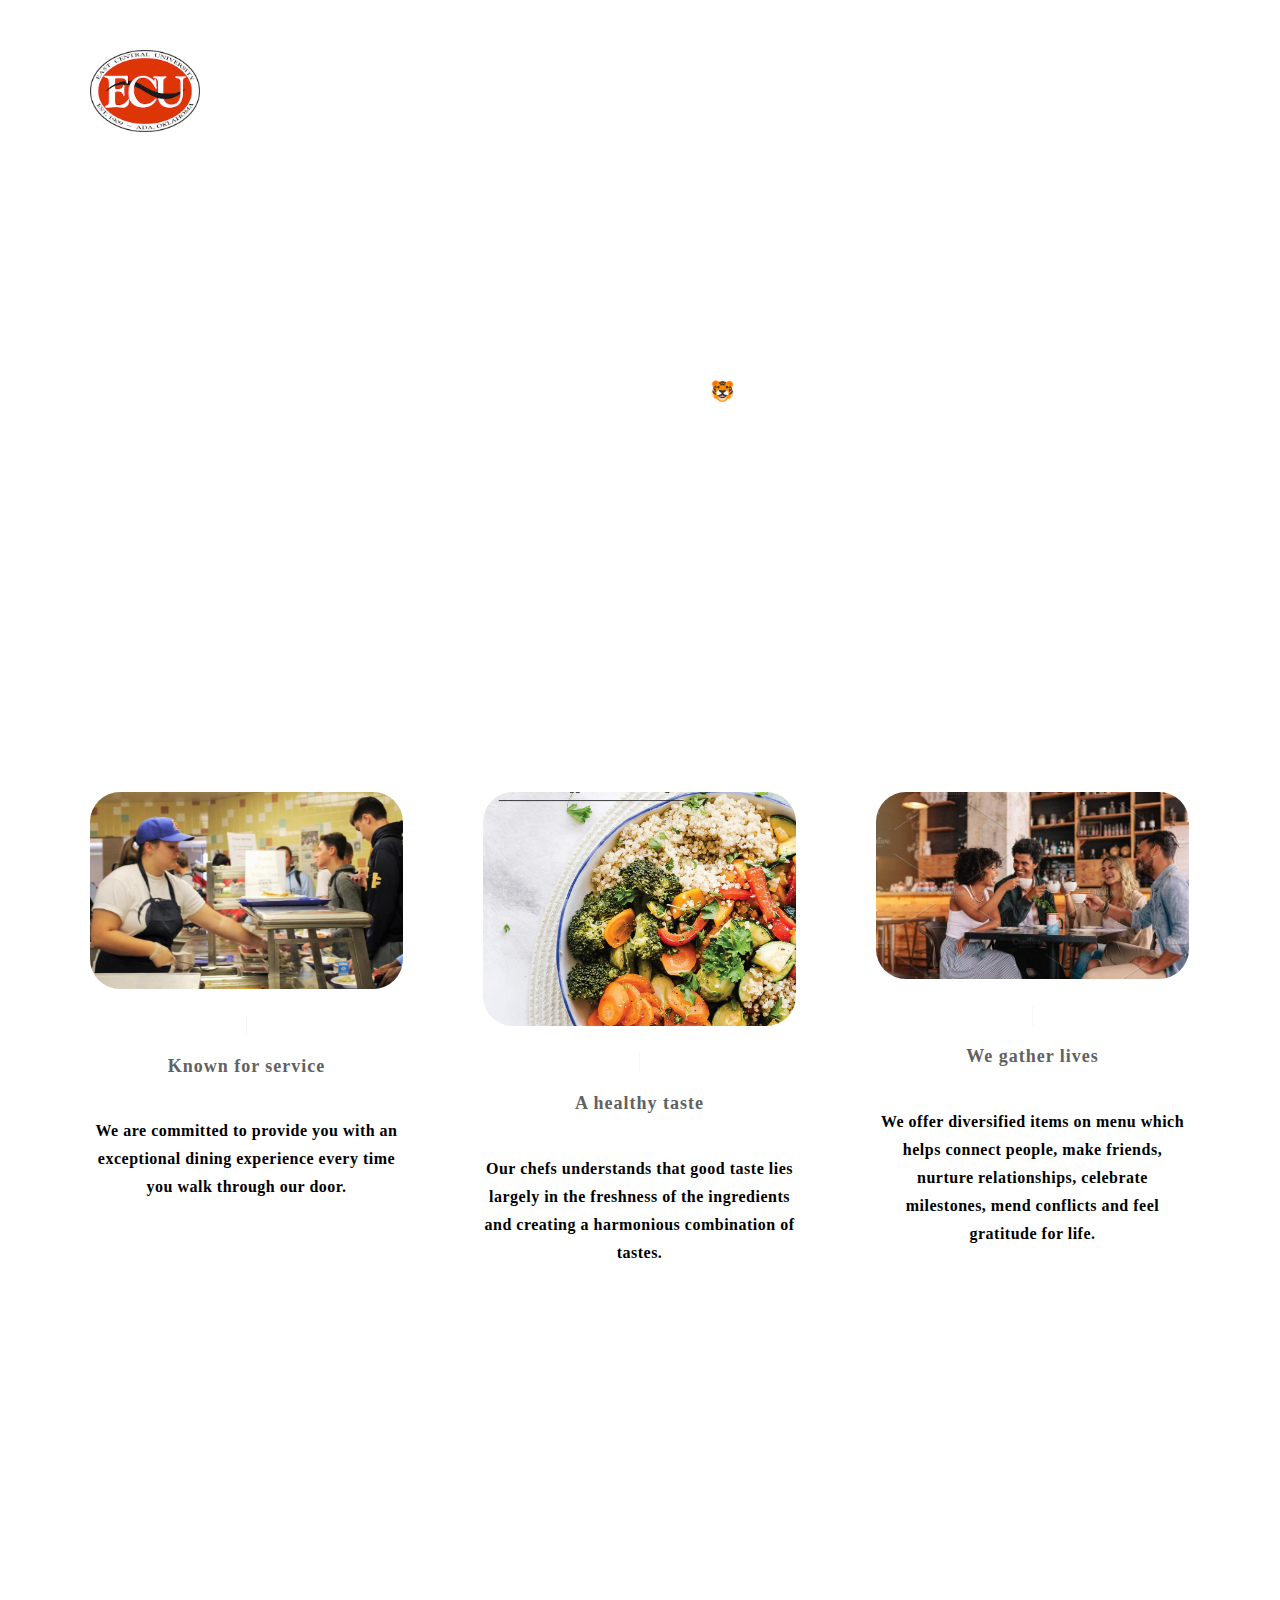
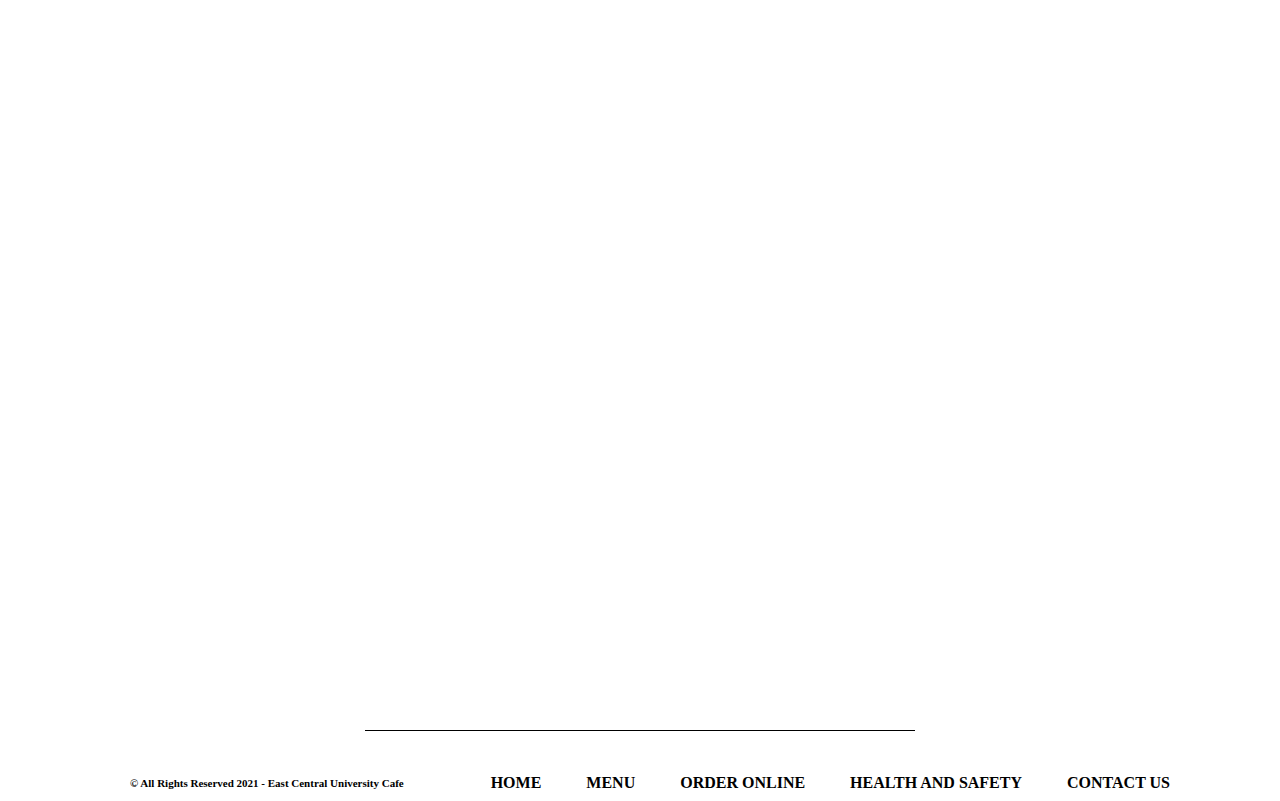
<file: index.html>
<!DOCTYPE html>
<html lang="en">

<head>
	<title>Welcome to East Central University Cafeteria</title>
	<meta charset="utf-8">
	<meta name="description" content="Sublime Stunning free HTML5/CSS3 website template" />
	<link href="http://maxcdn.bootstrapcdn.com/bootstrap/4.1.1/css/bootstrap.min.css" rel="stylesheet">
	<link rel="stylesheet" type="text/css" href="css/reset.css">
	<link rel="stylesheet" type="text/css" href="css/fancybox.css">
	<link rel="stylesheet" type="text/css" href="css/animate.css">
	<link rel="stylesheet" type="text/css" href="css/main.css">
</head>

<body>

	<section class="billboard light">
		<header class="wrapper light">
			<a href="./index.html"><img class="logo" src="./img/logo-big.png" alt="East Cental University Cafe"></a>
			<nav>
				<ul>
					<li><a href="./index.html">HOME</a></li>
					<li><a href="./menu.html">MENU</a></li>
					<li><a href="./online.html">ORDER ONLINE</a></li>
					<li><a href="healthi.html">HEALTH AND SAFETY</a></li>
					<li><a href="./contact.html">CONTACT US</a></li>
				</ul>
			</nav>
		</header>

		<div class="caption light animated wow fadeInDown clearfix">
			<h1>Welcome to East Central University Cafeteria</h1>
			<h3><span id="result" style="font-size: 1.25rem"></span></h3>
			<!-- Soul of the University - Heart of Perfect Food Hangout! -->
		</div>
		<div class="shadow"></div>
	</section><!--  End billboard  -->

	<hr>

	<section class="services wrapper">
		<ul class="clearfix">
			<li class="animated wow fadeInDown">
				<img class="icon" src="img/service.jpg" alt="" />
				<span class="separator"></span>
				<h2>Known for service</h2>
				<p>We are committed to provide you with an exceptional dining experience every time you walk through our door.</p>
			</li>

			<li class="animated wow fadeInDown" data-wow-delay=".4s">
				<img class="icon" src="img/veg.jpg" alt="" />
				<span class="separator"></span>
				<h2>A healthy taste</h2>
				<p>Our chefs understands that good taste lies largely in the freshness of the ingredients and creating a harmonious
					combination of tastes.</p>
			</li>

			<li class="animated wow fadeInDown" data-wow-delay=".2s">
				<img class="icon" src="img/gather.jpg" alt="" />
				<span class="separator"></span>
				<h2>We gather lives</h2>
				<p>We offer diversified items on menu which helps connect people, make friends, nurture relationships, celebrate milestones,
					mend conflicts and feel gratitude for life.
			</li>
		</ul>
	</section><!--  End services  -->

	<section class="testimonials wrapper">
		<div class="title animated wow fadeIn">
			<h2>We offer Catering too!</h2>
			<h3>Apart from the mouth watering food from our menu, we offer catering services with wide verity of food selection.</h3>

			<a href="./menu.html"><button class="btn btn-warning">
					<h2>See our Menu</h2>
				</button></a>
			<hr class="separator" />
		</div>
	</section><!--  End testimonials  -->

	<section class="testimonials wrapper">
		<div class="title animated wow fadeIn">
			<h2>Hours of Operations</h2>
			<br>Mon: 7am - 10pm</br>
			<br>Tue: 7am - 10pm</br>
			<br>Wed: 7am - 10pm</br>
			<br>Thu: 7am - 10pm</br>
			<br>Fri: 7am - 10pm</br>

			<a
				href="https://calendar.google.com/calendar/embed?src=a641h90romn7968iue8hobkq78%40group.calendar.google.com&ctz=America%2FChicago"><button
					class="btn btn-warning">
					<h2>Our Food Calendar 📅</h2>
				</button></a>
			<hr class="separator" />
		</div>


	</section><!--  End testimonials  -->

	<section class="testimonials wrapper">
		<div class="title animated wow fadeIn">
			<h2 align="center">FOLLOW US</h1>
				<h2 align="center">
					<a href="https://www.facebook.com/TaffCafeteria/"> <img src="img/Facebook.png" height="5%" width="5%"></a> &nbsp;
					<a href="https://www.instagram.com/ecutigers/"> <img src="img/Instagram.png" height="6%" width="5%"></a> &nbsp;
					<a href="https://twitter.com/ECUTigerEats/"> <img src="img/twitter.png" height="6%" width="5%"></a> &nbsp;
					<a href="mailto:housingresidencelife@ecok.edu"> <img src="img/gmail.png" height="6%" width="5%"></a> &nbsp;
				</h2>
		</div>

		<hr size=1 color="black">

	</section><!--  End testimonials  -->

	<footer>
		<div class="wrapper">
			<div class="rights">
				<p><b>© All Rights Reserved 2021 - East Central University Cafe</b></p>
			</div>

			<nav>
				<ul>
					<li><a href="./index.html"><b>HOME</b></a></li>
					<li><a href="./menu.html"><b>MENU</b></a></li>
					<li><a href="./online.html"><b>ORDER ONLINE</b></a></li>
					<li><a href="./healthi.html"><b>HEALTH AND SAFETY</b></a></li>
					<li><a href="./contact.html"><b>CONTACT US</b></a></li>
				</ul>
			</nav>
		</div>
	</footer><!--  End footer  -->


	<script src="https://code.jquery.com/jquery-3.3.1.slim.min.js"
		integrity="sha384-q8i/X+965DzO0rT7abK41JStQIAqVgRVzpbzo5smXKp4YfRvH+8abtTE1Pi6jizo" crossorigin="anonymous"></script>
	<script src="https://cdnjs.cloudflare.com/ajax/libs/popper.js/1.14.7/umd/popper.min.js"
		integrity="sha384-UO2eT0CpHqdSJQ6hJty5KVphtPhzWj9WO1clHTMGa3JDZwrnQq4sF86dIHNDz0W1" crossorigin="anonymous"></script>
	<script src="https://stackpath.bootstrapcdn.com/bootstrap/4.3.1/js/bootstrap.min.js"
		integrity="sha384-JjSmVgyd0p3pXB1rRibZUAYoIIy6OrQ6VrjIEaFf/nJGzIxFDsf4x0xIM+B07jRM" crossorigin="anonymous"></script>
	<script type="text/javascript" src="js/jquery.js"></script>
	<script type="text/javascript" src="js/fancybox.js"></script>
	<script type="text/javascript" src="js/wow.js"></script>
	<script type="text/javascript" src="js/main.js"></script>
	<!-- Begin of Chaport Live Chat code -->
	<script type="text/javascript">
		(function (w, d, v3) {
			w.chaportConfig = {
				appId: '6196f3496a9b2d19c8bec888'
			};

			if (w.chaport) return;
			v3 = w.chaport = {};
			v3._q = [];
			v3._l = {};
			v3.q = function () {
				v3._q.push(arguments)
			};
			v3.on = function (e, fn) {
				if (!v3._l[e]) v3._l[e] = [];
				v3._l[e].push(fn)
			};
			var s = d.createElement('script');
			s.type = 'text/javascript';
			s.async = true;
			s.src = 'https://app.chaport.com/javascripts/insert.js';
			var ss = d.getElementsByTagName('script')[0];
			ss.parentNode.insertBefore(s, ss)
		})(window, document);
	</script>
	<!-- End of Chaport Live Chat code -->
	<script src="js/home.js"></script>
</body>

</html>
</file>
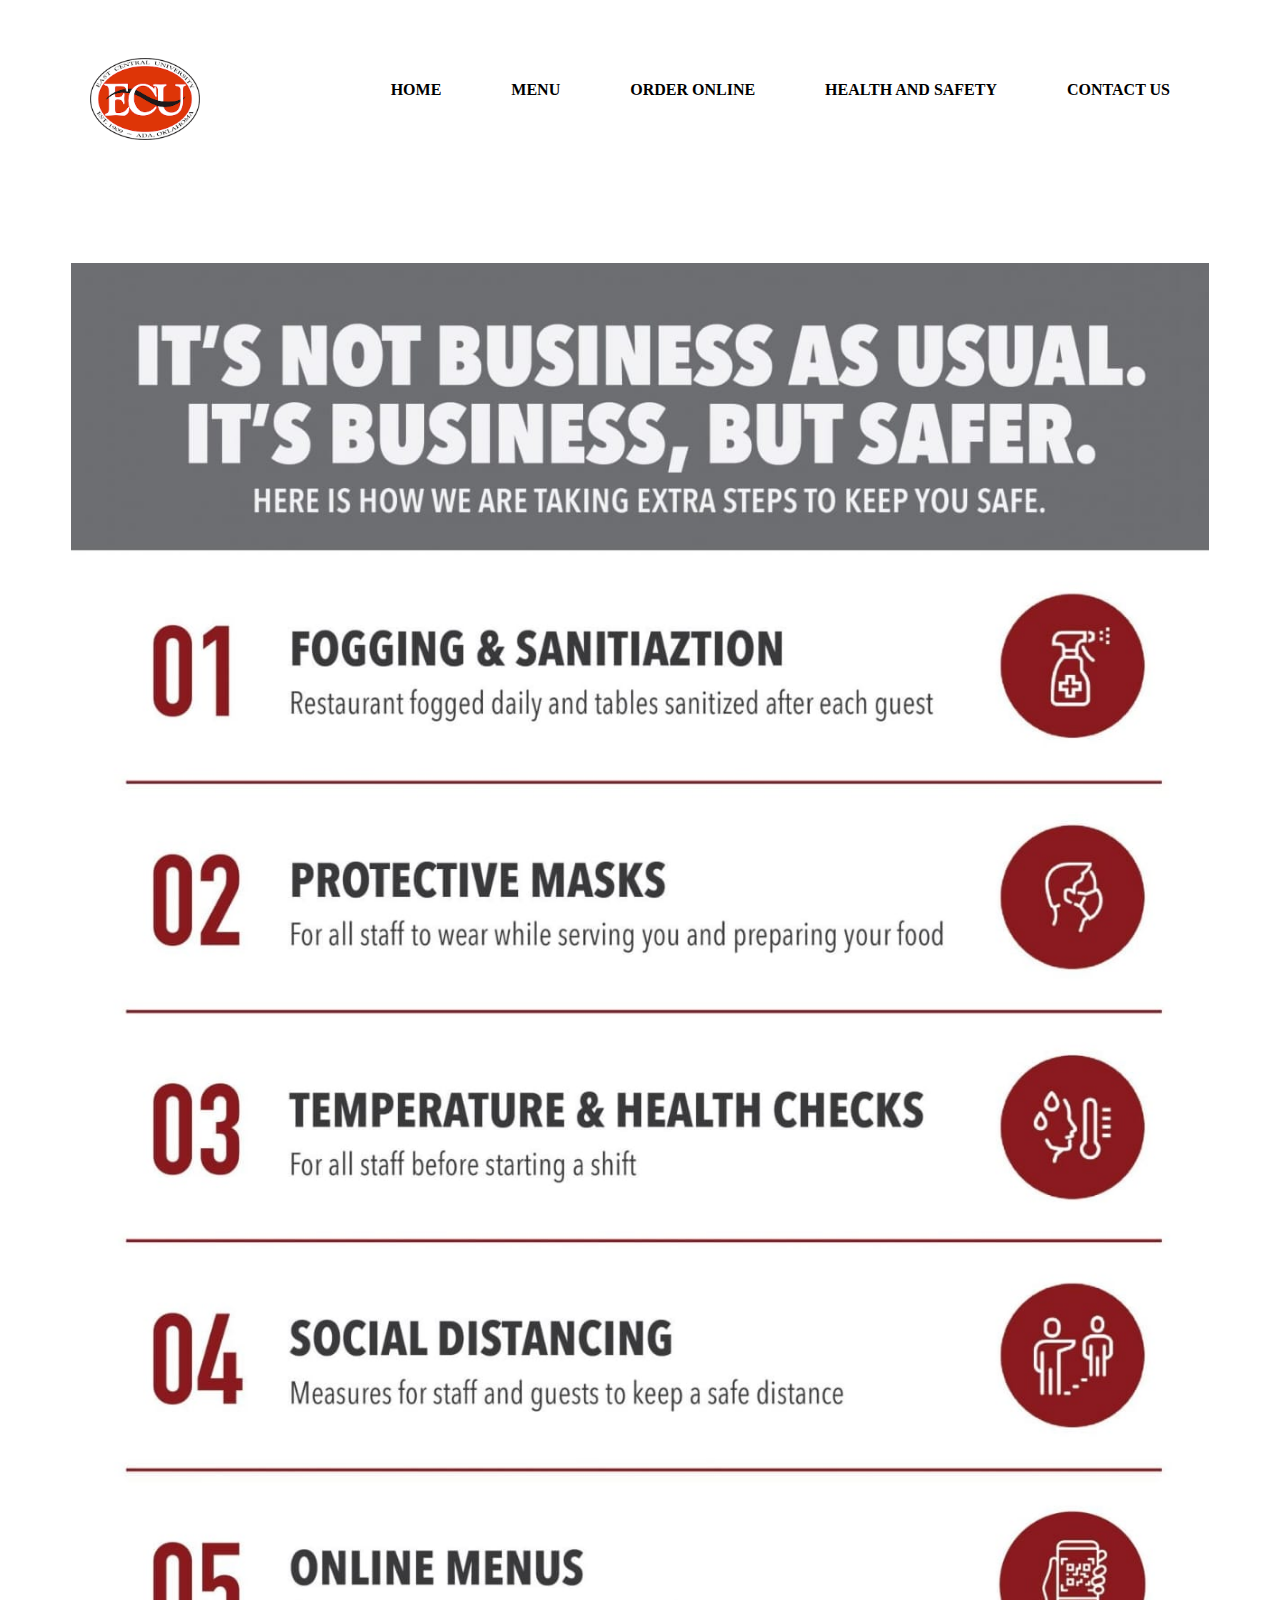
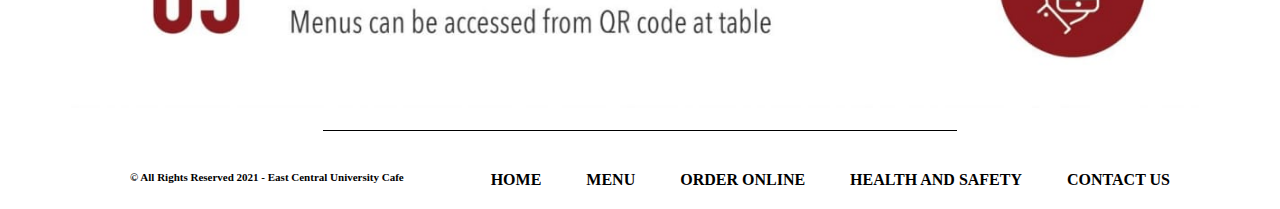
<file: healthi.html>
<!DOCTYPE html>
<html lang="en">

<head>
	<title>Welcome to East Central University Cafeteria</title>
	<meta charset="utf-8">
	<meta name="description" content="Sublime Stunning free HTML5/CSS3 website template" />

	<link rel="stylesheet" href="css/healthi.css">
</head>

<body>

	<section class="billboard light">
		<header class="wrapper light">
			<a href="./index.html"><img class="logo" src="./img/logo-big.png" alt="East Cental University Cafe"></a>
			<nav>
				<ul>
					<li><a href="./index.html"><b>HOME</b></a></li>
					<li><a href="./menu.html"><b>MENU</b></a></li>
					<li><a href="./online.html"><b>ORDER ONLINE</b></a></li>
					<li><a href="./healthi.html"><b>HEALTH AND SAFETY</b></a></li>
					<li><a href="./contact.html"><b>CONTACT US</b></a></li>
				</ul>
			</nav>
		</header>

		<div class="caption light animated wow fadeInDown clearfix">

			<center>
				<image src="img/healthi.jpeg" height="100%" width="90%">
			</center>
			<hr>
		</div>

	</section><!--  End billboard  -->

	<hr size=1 color="black">

	<footer>
		<div class="wrapper">
			<div class="rights">
				<p><b>© All Rights Reserved 2021 - East Central University Cafe</b></p>
			</div>

			<nav>
				<ul>
					<li><a href="./index.html">HOME</a></li>
					<li><a href="./menu.html">MENU</a></li>
					<li><a href="./online.html">ORDER ONLINE</a></li>
					<li><a href="healthi.html">HEALTH AND SAFETY</a></li>
					<li><a href="./contact.html">CONTACT US</a></li>
				</ul>
			</nav>
		</div>
	</footer><!--  End footer  -->

	<script src="https://code.jquery.com/jquery-3.3.1.slim.min.js"
		integrity="sha384-q8i/X+965DzO0rT7abK41JStQIAqVgRVzpbzo5smXKp4YfRvH+8abtTE1Pi6jizo" crossorigin="anonymous"></script>
	<script src="https://cdnjs.cloudflare.com/ajax/libs/popper.js/1.14.7/umd/popper.min.js"
		integrity="sha384-UO2eT0CpHqdSJQ6hJty5KVphtPhzWj9WO1clHTMGa3JDZwrnQq4sF86dIHNDz0W1" crossorigin="anonymous"></script>
	<script src="https://stackpath.bootstrapcdn.com/bootstrap/4.3.1/js/bootstrap.min.js"
		integrity="sha384-JjSmVgyd0p3pXB1rRibZUAYoIIy6OrQ6VrjIEaFf/nJGzIxFDsf4x0xIM+B07jRM" crossorigin="anonymous"></script>
	<script type="text/javascript" src="js/jquery.js"></script>
	<script type="text/javascript" src="js/fancybox.js"></script>
	<script type="text/javascript" src="js/wow.js"></script>
	<script type="text/javascript" src="js/main.js"></script>
	<!-- Begin of Chaport Live Chat code -->
	<script type="text/javascript">
		(function (w, d, v3) {
			w.chaportConfig = {
				appId: '6196f3496a9b2d19c8bec888'
			};

			if (w.chaport) return;
			v3 = w.chaport = {};
			v3._q = [];
			v3._l = {};
			v3.q = function () {
				v3._q.push(arguments)
			};
			v3.on = function (e, fn) {
				if (!v3._l[e]) v3._l[e] = [];
				v3._l[e].push(fn)
			};
			var s = d.createElement('script');
			s.type = 'text/javascript';
			s.async = true;
			s.src = 'https://app.chaport.com/javascripts/insert.js';
			var ss = d.getElementsByTagName('script')[0];
			ss.parentNode.insertBefore(s, ss)
		})(window, document);
	</script>
	<!-- End of Chaport Live Chat code -->


</body>

</html>
</file>
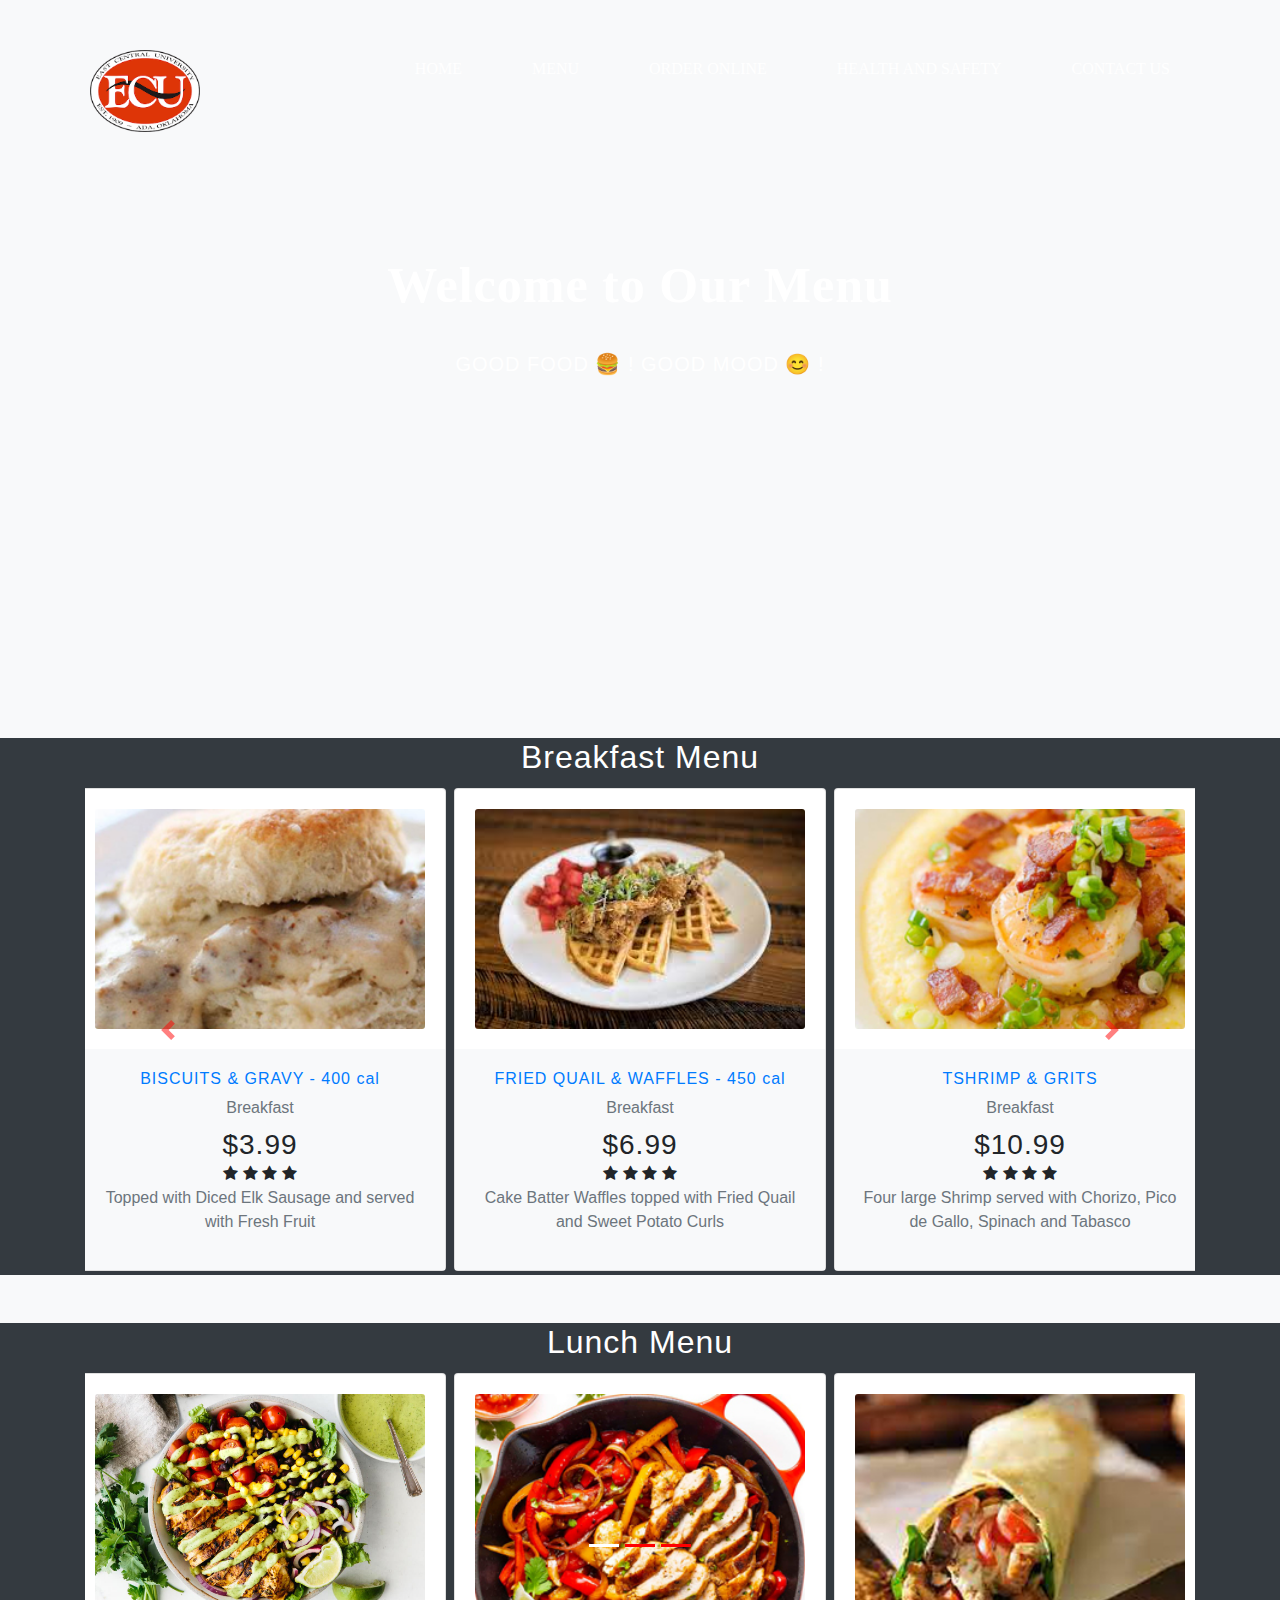
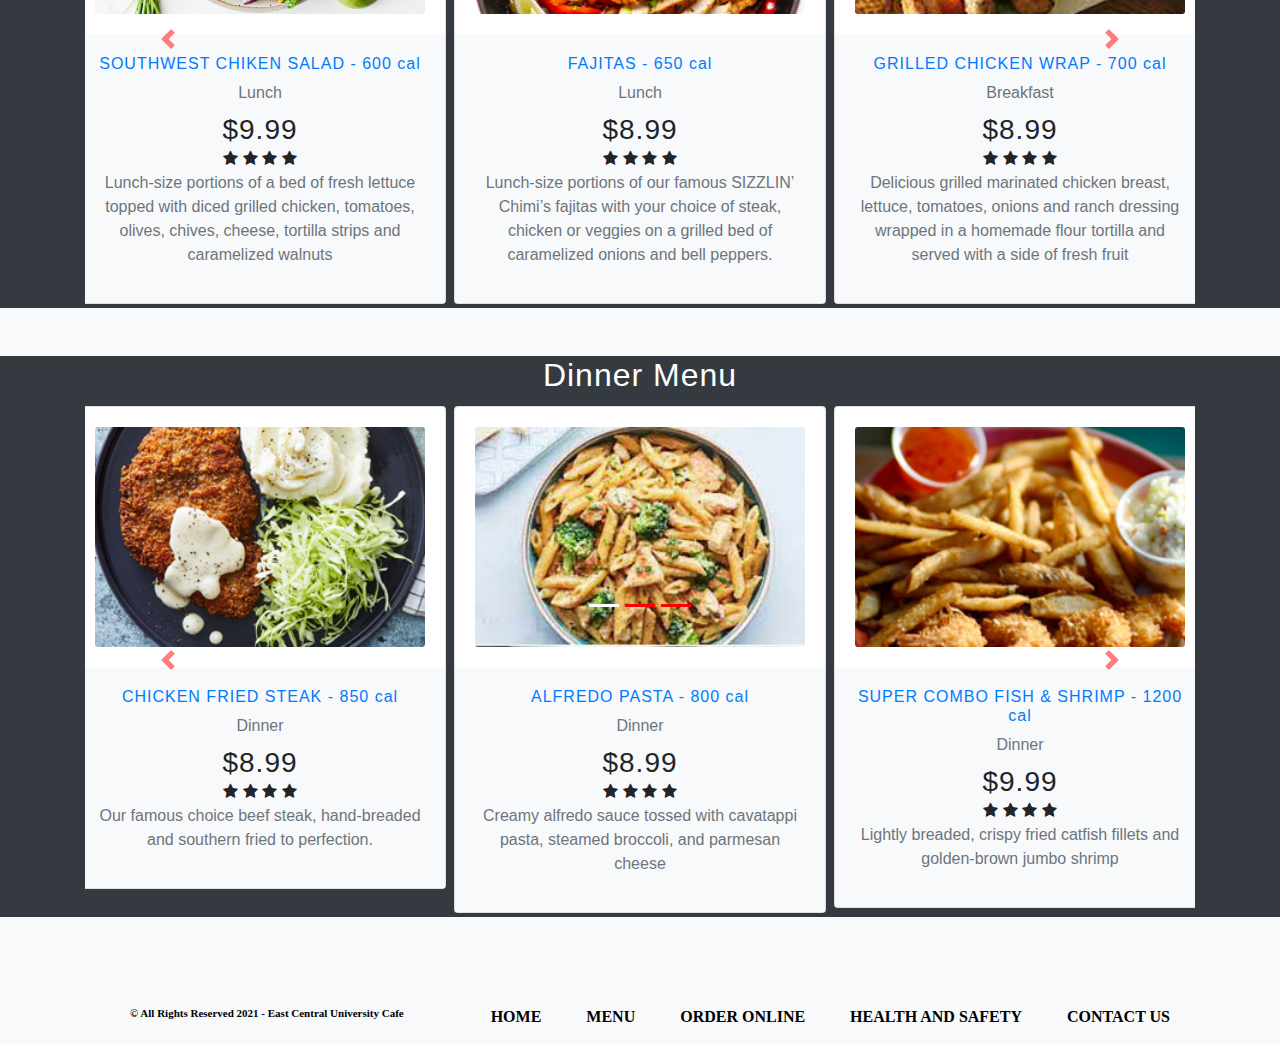
<file: menu.html>
<!DOCTYPE html>
<html lang="en">

<head>
  <title>Welcome to East Central University Cafeteria</title>
  <meta charset="utf-8">
  <meta name="description" content="Sublime Stunning free HTML5/CSS3 website template" />
  <link rel="stylesheet" type="text/css" href="css/reset.css">
  <link rel="stylesheet" type="text/css" href="css/fancybox.css">
  <link rel="stylesheet" type="text/css" href="css/animate.css">
  <link rel="stylesheet" type="text/css" href="css/main.css">
  <meta charset="utf-8">
  <title>Welcome to East Central University Cafeteria Menu</title>
  <meta name="viewport" content="width=device-width, initial-scale=1">
  <link href="http://maxcdn.bootstrapcdn.com/bootstrap/4.1.1/css/bootstrap.min.css" rel="stylesheet">
  <link href='https://cdnjs.cloudflare.com/ajax/libs/font-awesome/4.7.0/css/font-awesome.min.css' rel='stylesheet'>
  <style type="text/css">
    .carousel-indicators {
      top: 155%;
    }

    .carousel-indicators li {
      background-color: red;
    }

    .carousel-control-prev-icon {
      background-image: url("data:image/svg+xml;charset=utf8,%3Csvg xmlns='http://www.w3.org/2000/svg' fill='red' viewBox='0 0 8 8'%3E%3Cpath d='M5.25 0l-4 4 4 4 1.5-1.5-2.5-2.5 2.5-2.5-1.5-1.5z'/%3E%3C/svg%3E") !important;
    }

    .carousel-control-next-icon {
      background-image: url("data:image/svg+xml;charset=utf8,%3Csvg xmlns='http://www.w3.org/2000/svg' fill='red' viewBox='0 0 8 8'%3E%3Cpath d='M2.75 0l-1.5 1.5 2.5 2.5-2.5 2.5 1.5 1.5 4-4-4-4z'/%3E%3C/svg%3E") !important;
    }

    .bg-cart {
      background-color: orange;
      color: #fff
    }
  </style>
  <script src="http://code.jquery.com/jquery-1.11.1.min.js"></script>
  <script src="http://maxcdn.bootstrapcdn.com/bootstrap/4.1.1/js/bootstrap.min.js"></script>
</head>

<body>
  <section class="billboard light">
    <header class="wrapper light">
      <a href="./index.html">
        <image class="logo" src="./image/logo-big.png" alt="East Cental University Cafe">
      </a>
      <nav>
        <ul>
          <li><a href="./index.html">HOME</a></li>
          <li><a href="./menu.html">MENU</a></li>
          <li><a href="./online.html">ORDER ONLINE</a></li>
          <li><a href="healthi.html">HEALTH AND SAFETY</a></li>
          <li><a href="./contact.html">CONTACT US</a></li>
        </ul>
      </nav>
    </header>

    <div class="caption light animated wow fadeInDown clearfix">
      <h1>Welcome to Our Menu</h1>
      <h3><span id="result" style="font-size: 1.25rem"></span></h3>
  </section>
  <!-- <p><b>Perfect Food = Healthy diet + Good Company</b></p> -->

  </div>
  <div class="shadow"></div>

  <!doctype html>
  <html lang="en">

  <head>
    <!-- Required meta tags -->
    <meta charset="utf-8">
    <meta name="viewport" content="width=device-width, initial-scale=1, shrink-to-fit=no">

    <!-- Bootstrap CSS -->
    <link rel="stylesheet" href="https://stackpath.bootstrapcdn.com/bootstrap/4.1.1/css/bootstrap.min.css"
      integrity="sha384-ggOyR0iXCbMQv3Xipma34MD+dH/1fQ784/j6cY/iJTQUOhcWr7x9JvoRxT2MZw1T" crossorigin="anonymous">

    <title>Bootstrap Carousel Product Slider Example</title>

  </head>

  <body class="bg-light">
    <section class="my-5 bg-dark">
      <div class="container">
        <div class="col-xl-12">
          <h2 class="text-center text-white">Breakfast Menu</h2>
        </div>

        <div id="carouselThreeColumn" class="carousel slide" data-ride="carousel">
          <ol class="carousel-indicators">
            <li data-target="#carouselThreeColumn" data-slide-to="0" class="active"></li>
            <li data-target="#carouselThreeColumn" data-slide-to="1"></li>
            <li data-target="#carouselThreeColumn" data-slide-to="2"></li>
          </ol>
          <div class="carousel-inner">
            <div class="carousel-item active">
              <div class="row">
                <div class="col-xl-4 p-1">
                  <div class="card">
                    <div class="card-body">
                      <div class="card-img-actions"> <img src="image/B&G.jpg" class="card-img img-fluid" width="94" height="350" alt="">
                      </div>
                    </div>
                    <div class="card-body bg-light text-center">
                      <div class="mb-2">
                        <h6 class="font-weight-semibold mb-2"> <a href="#" class="text-default mb-2" data-abc="true">BISCUITS & GRAVY -
                            400 cal</a> </h6> <a href="#" class="text-muted" data-abc="true"> Breakfast</a>
                      </div>
                      <h3 class="mb-0 font-weight-semibold"> $3.99 </h3>
                      <div> <i class="fa fa-star star"></i> <i class="fa fa-star star"></i> <i class="fa fa-star star"></i> <i
                          class="fa fa-star star"></i> </div>
                      <div class="text-muted mb-3">Topped with Diced Elk Sausage and served with Fresh Fruit</div>
                    </div>
                  </div>
                </div>
                <div class="col-xl-4 p-1">
                  <div class="card">
                    <div class="card-body">
                      <div class="card-img-actions"> <img src="image/FQ&W.jpeg" class="card-img img-fluid" width="96" height="350" alt="">
                      </div>
                    </div>
                    <div class="card-body bg-light text-center">
                      <div class="mb-2">
                        <h6 class="font-weight-semibold mb-2"> <a href="#" class="text-default mb-2" data-abc="true">FRIED QUAIL & WAFFLES
                            - 450 cal </a> </h6> <a href="#" class="text-muted" data-abc="true">Breakfast</a>
                      </div>
                      <h3 class="mb-0 font-weight-semibold">$6.99</h3>
                      <div> <i class="fa fa-star star"></i> <i class="fa fa-star star"></i> <i class="fa fa-star star"></i> <i
                          class="fa fa-star star"></i> </div>
                      <div class="text-muted mb-3">Cake Batter Waffles topped with Fried Quail and Sweet Potato Curls</div>
                    </div>
                  </div>
                </div>
                <div class="col-xl-4 p-1">
                  <div class="card">
                    <div class="card-body">
                      <div class="card-img-actions"> <img src="image/S&G.jpeg" class="card-img img-fluid" width="96" height="350" alt="">
                      </div>
                    </div>
                    <div class="card-body bg-light text-center">
                      <div class="mb-2">
                        <h6 class="font-weight-semibold mb-2"> <a href="#" class="text-default mb-2" data-abc="true">TSHRIMP & GRITS </a>
                        </h6>
                        <a href="#" class="text-muted" data-abc="true">Breakfast</a>
                      </div>
                      <h3 class="mb-0 font-weight-semibold">$10.99</h3>
                      <div> <i class="fa fa-star star"></i> <i class="fa fa-star star"></i> <i class="fa fa-star star"></i> <i
                          class="fa fa-star star"></i> </div>
                      <div class="text-muted mb-3">Four large Shrimp served with Chorizo, Pico de Gallo, Spinach and Tabasco</div>
                    </div>
                  </div>
                </div>
              </div>
            </div>
            <div class="carousel-item">
              <div class="row">
                <div class="col-xl-4 p-1">
                  <div class="card">
                    <div class="card-body">
                      <div class="card-img-actions"> <img src="image/SFT.jpeg" class="card-img img-fluid" width="96" height="300" alt="">
                      </div>
                    </div>
                    <div class="card-body bg-light text-center">
                      <div class="mb-2">
                        <h6 class="font-weight-semibold mb-2"> <a href="#" class="text-default mb-2" data-abc="true">STUFFED FRENCH TOAST
                            - 600 cal </a> </h6> <a href="#" class="text-muted" data-abc="true">Breakfast</a>
                      </div>
                      <h3 class="mb-0 font-weight-semibold"> $7.99 </h3>
                      <div> <i class="fa fa-star star"></i> <i class="fa fa-star star"></i> <i class="fa fa-star star"></i> <i
                          class="fa fa-star star"></i> </div>
                      <div class="text-muted mb-3">Toasted bread with eggs and Finished with Banana Pecan Glaze.</div> 
                    </div>
                  </div>
                </div>
                <div class="col-xl-4 p-1">
                  <div class="card">
                    <div class="card-body">
                      <div class="card-img-actions"> <img src="image/CC.png" class="card-img img-fluid" width="96" height="350" alt="">
                      </div>
                    </div>
                    <div class="card-body bg-light text-center">
                      <div class="mb-2">
                        <h6 class="font-weight-semibold mb-2"> <a href="#" class="text-default mb-2" data-abc="true">CHIKEN CHILAQUILES-
                            600 cal</a> </h6> <a href="#" class="text-muted" data-abc="true">Breakfast</a>
                      </div>
                      <h3 class="mb-0 font-weight-semibold"> $9.99 </h3>
                      <div> <i class="fa fa-star star"></i> <i class="fa fa-star star"></i> <i class="fa fa-star star"></i> <i
                          class="fa fa-star star"></i> </div>
                      <div class="text-muted mb-3">Tortilla chips simmered in sauce and Topped with a Fried Egg and Hot Sauce.</div>
                    </div>
                  </div>
                </div>
                <div class="col-xl-4 p-1">
                  <div class="card">
                    <div class="card-body">
                      <div class="card-img-actions"> <img src="image/CEB.jpeg" class="card-img img-fluid" width="96" height="350" alt="">
                      </div>
                    </div>
                    <div class="card-body bg-light text-center">
                      <div class="mb-2">
                        <h6 class="font-weight-semibold mb-2"> <a href="#" class="text-default mb-2" data-abc="true">CRAB EGGS BENEDICT -
                            500 cal </a> </h6> <a href="#" class="text-muted" data-abc="true">Breakfast</a>
                      </div>
                      <h3 class="mb-0 font-weight-semibold">$10.99</h3>
                      <div> <i class="fa fa-star star"></i> <i class="fa fa-star star"></i> <i class="fa fa-star star"></i> <i
                          class="fa fa-star star"></i> </div>
                      <div class="text-muted mb-3">Poblano Hollandaise served with Fresh Fruit and Asparagus</div>
                    </div>
                  </div>
                </div>
              </div>
            </div>
            <a class="carousel-control-prev" href="#carouselThreeColumn" role="button" data-slide="prev">
              <span class="carousel-control-prev-icon" aria-hidden="true"></span>
              <span class="sr-only">Previous</span>
            </a>
            <a class="carousel-control-next" href="#carouselThreeColumn" role="button" data-slide="next">
              <span class="carousel-control-next-icon" aria-hidden="true"></span>
              <span class="sr-only">Next</span>
            </a>
          </div>
        </div>
    </section>
    <section class="my-5 bg-dark">
      <div class="container">
        <div class="col-xl-12">
          <h2 class="text-center text-white">Lunch Menu</h2>
        </div>

        <div id="carouselsecondThreeColumn" class="carousel slide" data-ride="carousel">
          <ol class="carousel-indicators">
            <li data-target="#carouselThreeColumn" data-slide-to="0" class="active"></li>
            <li data-target="#carouselThreeColumn" data-slide-to="1"></li>
            <li data-target="#carouselThreeColumn" data-slide-to="2"></li>
          </ol>
          <div class="carousel-inner">
            <div class="carousel-item active">
              <div class="row">
                <div class="col-xl-4 p-1">
                  <div class="card">
                    <div class="card-body">
                      <div class="card-img-actions"> <img src="image/SCS.jpeg" class="card-img img-fluid" width="96" height="350" alt="">
                      </div>
                    </div>
                    <div class="card-body bg-light text-center">
                      <div class="mb-2">
                        <h6 class="font-weight-semibold mb-2"> <a href="#" class="text-default mb-2" data-abc="true"> SOUTHWEST CHIKEN
                            SALAD - 600 cal
                          </a> </h6> <a href="#" class="text-muted" data-abc="true">Lunch</a>
                      </div>
                      <h3 class="mb-0 font-weight-semibold">$9.99</h3>
                      <div> <i class="fa fa-star star"></i> <i class="fa fa-star star"></i> <i class="fa fa-star star"></i> <i
                          class="fa fa-star star"></i> </div>
                      <div class="text-muted mb-3">Lunch-size portions of a bed of fresh lettuce topped with diced grilled chicken,
                        tomatoes, olives, chives, cheese, tortilla strips and caramelized walnuts</div> 
                    </div>
                  </div>
                </div>
                <div class="col-xl-4 p-1">
                  <div class="card">
                    <div class="card-body">
                      <div class="card-img-actions"> <img src="image/Fajitas.jpeg" class="card-img img-fluid" width="96" height="350"
                          alt=""> </div>
                    </div>
                    <div class="card-body bg-light text-center">
                      <div class="mb-2">
                        <h6 class="font-weight-semibold mb-2"> <a href="#" class="text-default mb-2" data-abc="true">FAJITAS - 650 cal
                          </a> </h6> <a href="#" class="text-muted" data-abc="true">Lunch</a>
                      </div>
                      <h3 class="mb-0 font-weight-semibold">$8.99</h3>
                      <div> <i class="fa fa-star star"></i> <i class="fa fa-star star"></i> <i class="fa fa-star star"></i> <i
                          class="fa fa-star star"></i> </div>
                      <div class="text-muted mb-3">Lunch-size portions of our famous SIZZLIN’ Chimi’s fajitas with your choice of steak,
                        chicken or veggies on a grilled bed of caramelized onions and bell peppers. </div>
                    </div>
                  </div>
                </div>
                <div class="col-xl-4 p-1">
                  <div class="card">
                    <div class="card-body">
                      <div class="card-img-actions"> <img src="image/GCW.jpeg" class="card-img img-fluid" width="96" height="350" alt="">
                      </div>
                    </div>
                    <div class="card-body bg-light text-center">
                      <div class="mb-2">
                        <h6 class="font-weight-semibold mb-2"> <a href="#" class="text-default mb-2" data-abc="true">GRILLED CHICKEN WRAP
                            - 700 cal </a> </h6> <a href="#" class="text-muted" data-abc="true">Breakfast</a>
                      </div>
                      <h3 class="mb-0 font-weight-semibold">$8.99</h3>
                      <div> <i class="fa fa-star star"></i> <i class="fa fa-star star"></i> <i class="fa fa-star star"></i> <i
                          class="fa fa-star star"></i> </div>
                      <div class="text-muted mb-3">Delicious grilled marinated chicken breast, lettuce, tomatoes, onions and ranch
                        dressing wrapped in a homemade flour tortilla and served with a side of fresh fruit</div>
                    </div>
                  </div>
                </div>
              </div>
            </div>
            <div class="carousel-item">
              <div class="row">
                <div class="col-xl-4 p-1">
                  <div class="card">
                    <div class="card-body">
                      <div class="card-img-actions"> <img src="image/CS&F.jpeg" class="card-img img-fluid" width="96" height="300" alt="">
                      </div>
                    </div>
                    <div class="card-body bg-light text-center">
                      <div class="mb-2">
                        <h6 class="font-weight-semibold mb-2"> <a href="#" class="text-default mb-2" data-abc="true">COCONUT SHRIMP &
                            FRIES - 600 cal </a> </h6> <a href="#" class="text-muted" data-abc="true">Lunch</a>
                      </div>
                      <h3 class="mb-0 font-weight-semibold"> $8.99 </h3>
                      <div> <i class="fa fa-star star"></i> <i class="fa fa-star star"></i> <i class="fa fa-star star"></i> <i
                          class="fa fa-star star"></i> </div>
                      <div class="text-muted mb-3">four lightly battered shrimp and fries served with out hot and sour sauce.</div>
                    </div>
                  </div>
                </div>
                <div class="col-xl-4 p-1">
                  <div class="card">
                    <div class="card-body">
                      <div class="card-img-actions"> <img src="image/enchiladas.jpeg" class="card-img img-fluid" width="96" height="350"
                          alt=""> </div>
                    </div>
                    <div class="card-body bg-light text-center">
                      <div class="mb-2">
                        <h6 class="font-weight-semibold mb-2"> <a href="#" class="text-default mb-2" data-abc="true">ENCHILADAS - 700 cal
                          </a> </h6> <a href="#" class="text-muted" data-abc="true">Lunch</a>
                      </div>
                      <h3 class="mb-0 font-weight-semibold">$8.99</h3>
                      <div> <i class="fa fa-star star"></i> <i class="fa fa-star star"></i> <i class="fa fa-star star"></i> <i
                          class="fa fa-star star"></i> </div>
                      <div class="text-muted mb-3">Your choice of shredded beef, shredded chicken, ground beef or cheese enchilada</div>
                    </div>
                  </div>
                </div>
                <div class="col-xl-4 p-1">
                  <div class="card">
                    <div class="card-body">
                      <div class="card-img-actions"> <img src="image/CEB.jpeg" class="card-img img-fluid" width="96" height="350" alt="">
                      </div>
                    </div>
                    <div class="card-body bg-light text-center">
                      <div class="mb-2">
                        <h6 class="font-weight-semibold mb-2"> <a href="#" class="text-default mb-2" data-abc="true">CRAB EGGS BENEDICT -
                            500 cal </a> </h6> <a href="#" class="text-muted" data-abc="true">Breakfast</a>
                      </div>
                      <h3 class="mb-0 font-weight-semibold">$10.99</h3>
                      <div> <i class="fa fa-star star"></i> <i class="fa fa-star star"></i> <i class="fa fa-star star"></i> <i
                          class="fa fa-star star"></i> </div>
                      <div class="text-muted mb-3">Poblano Hollandaise served with Fresh Fruit and Asparagus</div> 
                    </div>
                  </div>
                </div>
              </div>
            </div>

            <a class="carousel-control-prev" href="#carouselsecondThreeColumn" role="button" data-slide="prev">
              <span class="carousel-control-prev-icon" aria-hidden="true"></span>
              <span class="sr-only">Previous</span>
            </a>
            <a class="carousel-control-next" href="#carouselsecondThreeColumn" role="button" data-slide="next">
              <span class="carousel-control-next-icon" aria-hidden="true"></span>
              <span class="sr-only">Next</span>
            </a>
          </div>
        </div>
    </section>

    <section class="my-5 bg-dark">
      <div class="container">
        <div class="col-xl-12">
          <h2 class="text-center text-white">Dinner Menu</h2>
        </div>

        <div id="carouselthirdThreeColumn" class="carousel slide" data-ride="carousel">
          <div class="carousel-inner">
            <div class="carousel-item active">
              <div class="row">
                <div class="col-xl-4 p-1">
                  <div class="card">
                    <div class="card-body">
                      <div class="card-img-actions"> <img src="image/CFS.jpeg" class="card-img img-fluid" width="96" height="350" alt="">
                      </div>
                    </div>
                    <div class="card-body bg-light text-center">
                      <div class="mb-2">
                        <h6 class="font-weight-semibold mb-2"> <a href="#" class="text-default mb-2" data-abc="true">CHICKEN FRIED STEAK -
                            850 cal </a> </h6> <a href="#" class="text-muted" data-abc="true">Dinner</a>
                      </div>
                      <h3 class="mb-0 font-weight-semibold">$8.99</h3>
                      <div> <i class="fa fa-star star"></i> <i class="fa fa-star star"></i> <i class="fa fa-star star"></i> <i
                          class="fa fa-star star"></i> </div>
                      <div class="text-muted mb-3">Our famous choice beef steak, hand-breaded and southern fried to perfection.</div>
                    </div>
                  </div>
                </div>
                <div class="col-xl-4 p-1">
                  <div class="card">
                    <div class="card-body">
                      <div class="card-img-actions"> <img src="image/AF.jpeg" class="card-img img-fluid" width="96" height="350" alt="">
                      </div>
                    </div>
                    <div class="card-body bg-light text-center">
                      <div class="mb-2">
                        <h6 class="font-weight-semibold mb-2"> <a href="#" class="text-default mb-2" data-abc="true">ALFREDO PASTA - 800
                            cal </a> </h6> <a href="#" class="text-muted" data-abc="true">Dinner</a>
                      </div>
                      <h3 class="mb-0 font-weight-semibold">$8.99</h3>
                      <div> <i class="fa fa-star star"></i> <i class="fa fa-star star"></i> <i class="fa fa-star star"></i> <i
                          class="fa fa-star star"></i> </div>
                      <div class="text-muted mb-3">Creamy alfredo sauce tossed with cavatappi pasta, steamed broccoli, and parmesan cheese
                      </div> 
                    </div>
                  </div>
                </div>
                <div class="col-xl-4 p-1">
                  <div class="card">
                    <div class="card-body">
                      <div class="card-img-actions"> <img src="image/CS&F.jpeg" class="card-img img-fluid" width="96" height="350" alt="">
                      </div>
                    </div>
                    <div class="card-body bg-light text-center">
                      <div class="mb-2">
                        <h6 class="font-weight-semibold mb-2"> <a href="#" class="text-default mb-2" data-abc="true">SUPER COMBO FISH &
                            SHRIMP - 1200 cal </a> </h6> <a href="#" class="text-muted" data-abc="true">Dinner</a>
                      </div>
                      <h3 class="mb-0 font-weight-semibold">$9.99</h3>
                      <div> <i class="fa fa-star star"></i> <i class="fa fa-star star"></i> <i class="fa fa-star star"></i> <i
                          class="fa fa-star star"></i> </div>
                      <div class="text-muted mb-3">Lightly breaded, crispy fried catfish fillets and golden-brown jumbo shrimp</div>
                    </div>
                  </div>
                </div>
              </div>
            </div>
            <div class="carousel-item">
              <div class="row">
                <div class="col-xl-4 p-1">
                  <div class="card">
                    <div class="card-body">
                      <div class="card-img-actions"> <img src="image/FC.jpeg" class="card-img img-fluid" width="96" height="350" alt="">
                      </div>
                    </div>
                    <div class="card-body bg-light text-center">
                      <div class="mb-2">
                        <h6 class="font-weight-semibold mb-2"> <a href="#" class="text-default mb-2" data-abc="true">FRIED CATFISH - 1050
                            cal </a> </h6> <a href="#" class="text-muted" data-abc="true">Dinner</a>
                      </div>
                      <h3 class="mb-0 font-weight-semibold">$10.99</h3>
                      <div> <i class="fa fa-star star"></i> <i class="fa fa-star star"></i> <i class="fa fa-star star"></i> <i
                          class="fa fa-star star"></i> </div>
                      <div class="text-muted mb-3">Lightly breaded, crispy fried catfish fillets, served over french fries and jalapeño
                        hushpuppies.</div>
                    </div>
                  </div>
                </div>
                <div class="col-xl-4 p-1">
                  <div class="card">
                    <div class="card-body">
                      <div class="card-img-actions"> <img src="image/SF.jpeg" class="card-img img-fluid" width="96" height="350" alt="">
                      </div>
                    </div>
                    <div class="card-body bg-light text-center">
                      <div class="mb-2">
                        <h6 class="font-weight-semibold mb-2"> <a href="#" class="text-default mb-2" data-abc="true">STICK FINGER - 850
                            cal </a> </h6> <a href="#" class="text-muted" data-abc="true">Dinner</a>
                      </div>
                      <h3 class="mb-0 font-weight-semibold">$8.99</h3>
                      <div> <i class="fa fa-star star"></i> <i class="fa fa-star star"></i> <i class="fa fa-star star"></i> <i
                          class="fa fa-star star"></i> </div>
                      <div class="text-muted mb-3">Hand-breaded and southern fried strips of our famous choice beef steak, served with our
                        scratch-made cream gravy</div>
                    </div>
                  </div>
                </div>
                <div class="col-xl-4 p-1">
                  <div class="card">
                    <div class="card-body">
                      <div class="card-img-actions"> <img src="image/CFB.jpeg" class="card-img img-fluid" width="96" height="350" alt="">
                      </div>
                    </div>
                    <div class="card-body bg-light text-center">
                      <div class="mb-2">
                        <h6 class="font-weight-semibold mb-2"> <a href="#" class="text-default mb-2" data-abc="true">CHICKEN FRIED BRISKET
                            - 1650 cal </a> </h6> <a href="#" class="text-muted" data-abc="true">Dinner</a>
                      </div>
                      <h3 class="mb-0 font-weight-semibold">$9.99</h3>
                      <div> <i class="fa fa-star star"></i> <i class="fa fa-star star"></i> <i class="fa fa-star star"></i> <i
                          class="fa fa-star star"></i> </div>
                      <div class="text-muted mb-3">Smoked brisket, hand-breaded and southern fried to perfection, topped with our
                        scratch-made cream gravy </div> 
                    </div>
                  </div>
                </div>
              </div>
            </div>
            <a class="carousel-control-prev" href="#carouselthirdThreeColumn" role="button" data-slide="prev">
              <span class="carousel-control-prev-icon" aria-hidden="true"></span>
              <span class="sr-only">Previous</span>
            </a>
            <a class="carousel-control-next" href="#carouselthirdThreeColumn" role="button" data-slide="next">
              <span class="carousel-control-next-icon" aria-hidden="true"></span>
              <span class="sr-only">Next</span>
            </a>
          </div>
        </div>
    </section>

    <!-- Optional JavaScript -->
    <!-- jQuery first, then Popper.js, then Bootstrap JS -->
    <script src="https://code.jquery.com/jquery-3.3.1.slim.min.js"
      integrity="sha384-q8i/X+965DzO0rT7abK41JStQIAqVgRVzpbzo5smXKp4YfRvH+8abtTE1Pi6jizo" crossorigin="anonymous"></script>
    <script src="https://cdnjs.cloudflare.com/ajax/libs/popper.js/1.14.7/umd/popper.min.js"
      integrity="sha384-UO2eT0CpHqdSJQ6hJty5KVphtPhzWj9WO1clHTMGa3JDZwrnQq4sF86dIHNDz0W1" crossorigin="anonymous"></script>
    <script src="https://stackpath.bootstrapcdn.com/bootstrap/4.3.1/js/bootstrap.min.js"
      integrity="sha384-JjSmVgyd0p3pXB1rRibZUAYoIIy6OrQ6VrjIEaFf/nJGzIxFDsf4x0xIM+B07jRM" crossorigin="anonymous"></script>
    <!-- Begin of Chaport Live Chat code -->
    <script type="text/javascript">
      (function (w, d, v3) {
        w.chaportConfig = {
          appId: '6196f3496a9b2d19c8bec888'
        };

        if (w.chaport) return;
        v3 = w.chaport = {};
        v3._q = [];
        v3._l = {};
        v3.q = function () {
          v3._q.push(arguments)
        };
        v3.on = function (e, fn) {
          if (!v3._l[e]) v3._l[e] = [];
          v3._l[e].push(fn)
        };
        var s = d.createElement('script');
        s.type = 'text/javascript';
        s.async = true;
        s.src = 'https://app.chaport.com/javascripts/insert.js';
        var ss = d.getElementsByTagName('script')[0];
        ss.parentNode.insertBefore(s, ss)
      })(window, document);
    </script>
    <!-- End of Chaport Live Chat code -->
  </body>

  </html>
  <script type="text/javascript">

  </script>
  <footer>
    <div class="wrapper">
      <div class="rights">
        <p><b>© All Rights Reserved 2021 - East Central University Cafe</b></p>
      </div>

      <nav>
        <ul>
          <li><a href="#"><b>HOME</b></a></li>
          <li><a href="./menu.html"><b>MENU</b></a></li>
          <li><a href="./online.html"><b>ORDER ONLINE</b></a></li>
          <li><a href="./healthi.html"><b>HEALTH AND SAFETY</b></a></li>
          <li><a href="./contact.html"><b>CONTACT US</b></a></li>
        </ul>
      </nav>
    </div>
  </footer><!--  End footer  -->

  <script src="js/menu1.js"></script>
</body>
</html>
</file>
<file: css/main.css>
/*  Fonts  */

html {
  font-family: Georgia, sans-serif, "Times New Roman";
}

/*  General CSS*/

body {
  background: url(https://visitnepal2020.com/wp-content/themes/visitnepaltwenty/assets/images/bg-3-food.png)
    no-repeat center center fixed;
  -webkit-background-size: cover;
  -moz-background-size: cover;
  -o-background-size: cover;
}

.wrapper {
  width: 1100px;
  margin: 0 auto;
}

h1,
h2,
h3,
h4,
h5,
h6 {
  color: #626262;
  font-family: "raleway-regular", arial;
  letter-spacing: 1px;
  font-size: 2rem;
  text-shadow: 5px black;
}

h1 {
  font-size: 2em;
  margin: 0.67em 0;
}
h2 {
  font-size: 1.5em;
  margin: 0.75em 0;
}
h3 {
  font-size: 1.17em;
  margin: 0.83em 0;
}
h5 {
  font-size: 0.83em;
  margin: 1.5em 0;
}
h6 {
  font-size: 0.75em;
  margin: 1.67em 0;
}
h1,
h2,
h3,
h4,
h5,
h6 {
  font-weight: bolder;
}

.clearfix:before,
.clearfix:after {
  content: " ";
  display: table;
}
.clearfix:after {
  clear: both;
}

.clearfix {
  *zoom: 1;
}

.logo {
  width: 15%;
}

.icon {
  border-radius: 30px;
}

/*    Billboard    */
.billboard {
  width: 1100px;
  min-width: 100%;
  height: 690px;
  position: relative;
}

.billboard.light {
  background: url("https://github.com/Sacsam005/SoftwareDesign-ECU-cafe/blob/main/img/cafe.jpg?raw=true")
    no-repeat;
  background-size: cover;
  -webkit-background-size: cover;
  -moz-background-size: cover;
  -o-background-size: cover;
}

.billboard.dark {
  background: url("../img/billboard2.jpg") no-repeat;
  background-size: cover;
  -webkit-background-size: cover;
  -moz-background-size: cover;
  -o-background-size: cover;
}

.billboard .shadow {
  position: absolute;
  width: 100%;
  height: 142px;
  bottom: 0;
  left: 0;
  margin-bottom: -1px;
  background: url("../img/shadow.png") repeat-x;
}

.billboard .caption {
  margin-top: 130px;
  text-align: center;
}

.billboard .caption.light {
  color: #fff;
}

.billboard .caption.dark {
  color: #5d5d5d;
}

.billboard .caption h1 {
  font-family: "raleway-bold";
  font-size: 50px;
  font-weight: bold;
  margin-bottom: 30px;
}

.billboard .caption.light h1 {
  color: #fff;
}

.billboard .caption.dark h1 {
  color: #5d5d5d;
}

.billboard .caption p {
  font-family: "raleway-regular";
  font-size: 18px;
  margin-bottom: 30px;
}

.billboard .caption.light p {
  color: #fff;
}

.billboard .caption.dark p {
  color: #5d5d5d;
}

.billboard .caption hr {
  display: inline-block;
  height: 1px;
  width: 30px;
  border: 0 !important;
  margin: 0;
  padding: 0;
}

.billboard .caption.light hr {
  background: #fff;
}

.billboard .caption.dark hr {
  background: #5d5d5d;
}

/*    header    */
header {
  width: 100%;
  height: 125px;
}

header .logo {
  float: left;
  margin-top: 50px;
  width: 10%;
}

header nav {
  float: right;
  margin-top: 57px;
}

header nav ul li {
  list-style: none;
  display: block;
  float: left;
  margin-left: 50px;
}

header nav ul li a {
  text-decoration: none;
  font-family: "raleway-regular";
  font-size: 1rem;
  margin-right: 20px;
  transition: all 0.2s linear;
  -webkit-transition: all 0.2s linear;
  -moz-transition: all 0.2s linear;
  -o-transition: all 0.2s linear;
}

header.light nav ul li a {
  color: #fff;
  text-decoration: none;
  list-style-type: none;
  transition-property: all;
  transition-timing-function: ease-in-out;
  transition: 0.5s ease-in-out;
}

header.light nav ul li a:hover {
  font-size: 1.3rem;
  color: lightcoral;
}

header.dark nav ul li a {
  color: #5d5d5d;
}

header.dark nav ul li a:hover {
  color: lightcoral;
}

.navbar ul li a:hover {
  font-size: 1.75rem;
  color: coral;
}

img.logo:hover {
  transform: rotateX(360deg);
  transition: 5s ease-in-out;
}

.wrapper ul li a {
  font-size: 1rem;
  color: black;
}

/*    Services    */
.services ul {
  margin-top: 100px;
}

.services ul li {
  list-style: none;
  display: block;
  width: 313px;
  float: left;
  margin-left: 80px;
  text-align: center;
}

.services ul li:first-child {
  margin-left: 0;
}

.services ul li .separator {
  display: block;
  width: 1px;
  height: 20px;
  background: #f6f6f6;
  margin: 20px auto;
}

.services ul li h2 {
  color: #616161;
  font-family: "raleway-bold";
  font-size: 18px;
  font-weight: bold;
  margin: 0;
}

.services ul li p {
  color: black;
  font-family: "raleway-regular";
  font-size: 1rem;
  font-weight: 800;
  line-height: 28px;
  margin-top: 40px;
  letter-spacing: 0.5px;
}

/*    Video    */
.video {
  display: block;
  width: 100%;
  padding: 2em;
  text-align: center;
  margin-top: 100px;
  background: url("../img/contact.jpg") no-repeat;
  background-size: cover;
  -webkit-background-size: cover;
  -moz-background-size: cover;
  -o-background-size: cover;
}

.video .video_logo {
  margin-top: 85px;
}

.video h3 {
  color: #fff;
  font-family: "raleway-regular";
  font-size: 1rem;
  font-weight: normal !important;
  margin: 20px 0 0 0;
}

.video #play_btn {
  display: inline-block;
  width: 71px;
  height: 71px;
  background: url("../img/play_btn.png") no-repeat;
  margin-top: 40px;
}

.title {
  text-align: center;
  overflow: hidden;
}

.title h2 {
  color: black;
  font-weight: 800;
  font-family: "raleway-bold";
  font-size: 1.5rem;
  font-weight: bold;
  margin: 0 0 20px 0;
  text-transform: uppercase;
}

br {
  font-family: "raleway-bold";
  font-size: 1.5rem;
}

.btn h2 {
  text-align: center;
  align-content: center;
  margin-top: 1rem;
  justify-content: center;
  text-decoration: none;
  list-style-type: none;
}

.btn-warning {
  text-align: center;
  align-content: center;
  margin-top: 3rem;
  justify-content: center;
  text-decoration: none;
  list-style-type: none;
}

.btn-warning:hover {
  color: coral;
}

.title h3 {
  color: black;
  font-family: "raleway-regular";
  font-size: 1rem;
  margin: 0 0 20px 0;
  font-weight: 800;
}

.title hr.separator {
  display: block;
  width: 40px;
  height: 1px;
  background-color: #ebebeb;
  margin: 0 auto;
  padding: 0;
  border: 0 !important;
}

.btn-warning {
  color: orange;
}

/*    testimonials    */
.testimonials {
  margin-top: 100px;
}

.testimonials ul {
  margin-top: 70px;
  list-style: none;
}

.testimonials ul li {
  display: block;
  float: left;
  margin-left: 80px;
  width: 313px;
}

.testimonials ul li:first-child {
  margin-left: 0;
}

.testimonials ul li .quotes {
  margin-right: 10px;
}

.testimonials ul li p {
  color: #838181;
  font-family: "raleway-regular";
  font-size: 16px;
  line-height: 28px;
  letter-spacing: 0.5px;
  padding-bottom: 30px;
  margin-bottom: 20px;
  border-bottom: 1px solid #ecebeb;
  position: relative;
}

.testimonials ul li p .triangle {
  display: block;
  width: 10px;
  height: 5px;
  background: url("../img/testimonial_triangle.png") no-repeat;
  position: absolute;
  bottom: -5px;
  left: 40px;
}

.testimonials ul li .client {
  margin-left: 20px;
}

.testimonials ul li .client img.avatar {
  float: left;
  margin-right: 20px;
  -webkit-border-radius: 100px;
  -moz-border-radius: 100px;
  -o-border-radius: 100px;
  border-radius: 100px;
}

.testimonials ul li .client .client_details {
  float: left;
}

.testimonials ul li .client .client_details h4 {
  font-family: 'Georgia, sans-serif, "Times New Roman";';
  color: white;
  font-family: "raleway-semibold";
  font-size: 1rem;
  font-weight: bold;
  margin: 0 0 10px 0;
}

.testimonials ul li .client .client_details h5 {
  color: #7b7979;
  font-family: "raleway-regular";
  font-size: 12px;
  margin: 0;
  font-weight: normal;
}

/*    blog posts    */
.blog_posts {
  margin-top: 100px;
  padding: 100px 0;
  background: #fafafa;
}

.blog_posts ul {
  list-style: none;
  margin-top: 70px;
}

.blog_posts ul li {
  display: block;
  width: 230px;
  margin-left: 60px;
  float: left;
}

.blog_posts ul li:first-child {
  margin-left: 0;
}

.blog_posts ul li .media .date {
  position: absolute;
  top: 0;
  left: 30px;
  width: 40px;
  padding: 10px 0;
  background: rgba(62, 62, 62, 0.7);
  text-align: center;
}

.blog_posts ul li .media .date span {
  display: block;
}

.blog_posts ul li .media .date .day {
  color: #fff;
  font-family: "raleway-bold";
  font-size: 18px;
  font-weight: bold;
}

.blog_posts ul li .media .date .month {
  color: #fff;
  font-family: "raleway-regular";
  font-size: 12px;
}

.blog_posts ul li .media {
  width: 230px;
  height: 230px;
  position: relative;
}

.blog_posts ul li h1 {
  color: #616161;
  font-family: "raleway-regular";
  font-size: 16px;
  font-weight: normal;
  line-height: 26px;
  margin: 20px 0 0 0;
}

/*    footer    */
footer {
  padding: 35px 0;
  overflow: visible;
}

.footer.wrapper {
  display: flex;
  flex-wrap: wrap;
  justify-content: space-evenly;
}

footer .footer_logo {
  float: left;
}

footer .rights p {
  float: left;
  color: black;
  font-family: "raleway-regular";
  font-size: 11px;
  margin: 5px 0 0 40px;
}

footer .rights p a {
  color: black;
  font-family: "raleway-semibold";
  font-size: 1rem;
  font-weight: bold;
  text-decoration: none;
}

footer nav ul {
  float: right;
  overflow: visible;
  list-style: none;
  text-decoration: none;
  margin-top: 5px;
}

footer nav ul li {
  float: left;
  margin-left: 25px;
}

footer nav ul li a {
  color: black;
  font-family: "raleway-regular";
  font-size: 1rem;
  margin-right: 20px;
  text-decoration: none;
  list-style-type: none;
  transition: all 0.2s linear;
  -webkit-transition: all 0.2s linear;
  -moz-transition: all 0.2s linear;
  -o-transition: all 0.2s linear;
  transition-property: all;
  transition-timing-function: ease-in-out;
  transition: 0.5s ease-in-out;
}

footer nav ul li a:hover {
  font-size: 1.3rem;
  color: lightcoral;
}

.testimonials {
  font-weight: 800;
  color: black;
  font-family: "raleway-bold";
  font-size: 1.2rem;
}

#result {
  font-family: Georgia, sans-serif, "Times New Roman";
  color: white;
  animation: move 6s infinite;
}

@keyframes move {
  0% {
    font-size: 1.5rem;
    color: coral;
  }
  50% {
    transform: translateX(20px);
  }
  100% {
    transform: translateY(20px);
  }
}

@media only screen and (max-width: 580px) {
  body {
    width: 100%;
    height: auto;
  }

  header nav ul li a,
  footer nav ul li a {
    margin-right: 20px;
  }

  img.logo {
    margin-left: 20px;
  }
  div#form-div {
    align-items: center;
  }
}
</file>
<file: css/healthi.css>
html {
  font-family: Georgia, sans-serif, "Times New Roman";
}

/*  General CSS*/
body {
  background: url(https://visitnepal2020.com/wp-content/themes/visitnepaltwenty/assets/images/bg-3-food.png)
    no-repeat center center fixed;
  -webkit-background-size: cover;
  -moz-background-size: cover;
  -o-background-size: cover;
}

.wrapper {
  width: 1100px;
  margin: 0 auto;
}

h1,
h2,
h3,
h4,
h5,
h6 {
  color: black;
  font-family: "raleway-regular", arial;
  letter-spacing: 1px;
}

h1 {
  font-size: 2em;
  margin: 0.67em 0;
}
h2 {
  font-size: 1.5em;
  margin: 0.75em 0;
}
h3 {
  font-size: 1.17em;
  margin: 0.83em 0;
}
h5 {
  font-size: 0.83em;
  margin: 1.5em 0;
}
h6 {
  font-size: 0.75em;
  margin: 1.67em 0;
}
h1,
h2,
h3,
h4,
h5,
h6 {
  font-weight: bolder;
}

.clearfix:before,
.clearfix:after {
  content: " ";
  display: table;
}
.clearfix:after {
  clear: both;
}

.clearfix {
  *zoom: 1;
}

.logo {
  width: 10%;
}

.icon {
  border-radius: 30px;
}

/*    Billboard    */
.billboard {
  width: 1100px;
  min-width: 100%;
  height: 100%;
  position: relative;
}

.billboard.light {
  background: url("") no-repeat;

  background-size: cover;
  -webkit-background-size: cover;
  -moz-background-size: cover;
  -o-background-size: cover;
}

.billboard.dark {
  background: url("../img/cafe.jpg") no-repeat;

  background-size: cover;
  -webkit-background-size: cover;
  -moz-background-size: cover;
  -o-background-size: cover;
}

.billboard .shadow {
  position: absolute;
  width: 100%;
  height: 142px;
  bottom: 0;
  left: 0;
  margin-bottom: -1px;
  background: url("../img/shadow.png") repeat-x;
}

.billboard .caption {
  margin-top: 130px;
  text-align: center;
}

.billboard .caption.light {
  color: #fff;
}

.billboard .caption.dark {
  color: #5d5d5d;
}

.billboard .caption h1 {
  font-family: "raleway-bold";
  font-size: 50px;
  font-weight: bold;
  margin-bottom: 30px;
}

.billboard .caption.light h1 {
  color: #fff;
}

.billboard .caption.dark h1 {
  color: #5d5d5d;
}

.billboard .caption p {
  font-family: "raleway-regular";
  font-size: 18px;
  margin-bottom: 30px;
}

.billboard .caption.light p {
  color: #fff;
}

.billboard .caption.dark p {
  color: #5d5d5d;
}

.billboard .caption hr {
  display: inline-block;
  height: 1px;
  width: 30px;
  border: 0 !important;
  margin: 0;
  padding: 0;
}

.billboard .caption.light hr {
  background: #fff;
}

.billboard .caption.dark hr {
  background: #5d5d5d;
}

/*    header    */
header {
  width: 100%;
  height: 125px;
}

header .logo {
  float: left;
  margin-top: 50px;
  width: 10%;
}

header nav {
  float: right;
  margin-top: 57px;
}

header nav ul li {
  list-style: none;
  display: block;
  float: left;
  margin-left: 50px;
}

header nav ul li a {
  text-decoration: none;
  font-family: "raleway-regular";
  font-size: 1rem;
  margin-right: 20px;
  font-weight: 800;
  transition: all 0.2s linear;
  -webkit-transition: all 0.2s linear;
  -moz-transition: all 0.2s linear;
  -o-transition: all 0.2s linear;
  transition-property: all;
  transition-timing-function: ease-in-out;
  transition: 0.5s ease-in-out;
}

header.light nav ul li a {
  color: black;
}

header.light nav ul li a:hover {
  font-size: 1.3rem;
  color: lightcoral;
}

header.dark nav ul li a {
  color: black;
}

header.dark nav ul li a:hover {
  color: lightcoral;
}

img.logo:hover {
  transform: rotateX(360deg);
  transition: 5s ease-in-out;
}

hr {
  height: 0.5px;
  margin: auto;
  width: 50%;
  color: black;
}

/*    Services    */
.services ul {
  margin-top: 100px;
}

.services ul li {
  list-style: none;
  float: left;
  margin-left: 80px;
  text-align: center;
}

.services ul li:first-child {
  margin-left: 0;
}

.services ul li .separator {
  display: block;
  width: 1px;
  height: 20px;
  background: #f6f6f6;
  margin: 20px auto;
}

.services ul li h2 {
  color: #616161;
  font-family: "raleway-bold";
  font-size: 18px;
  font-weight: bold;
  margin: 0;
}

.services ul li p {
  color: #838181;
  font-family: "raleway-regular";
  font-size: 1rem;
  line-height: 28px;
  margin-top: 40px;
  letter-spacing: 0.5px;
}

/*    Video    */
.video {
  display: block;
  width: 100%;
  padding: 2em;
  text-align: center;
  margin-top: 100px;
  background: url("../img/cafe.jpg") no-repeat;
  background-size: cover;
  -webkit-background-size: cover;
  -moz-background-size: cover;
  -o-background-size: cover;
}

.video .video_logo {
  margin-top: 85px;
}

.video h3 {
  color: #fff;
  font-family: "raleway-regular";
  font-size: 1rem;
  font-weight: normal !important;
  margin: 20px 0 0 0;
}

.video #play_btn {
  display: inline-block;
  width: 71px;
  height: 71px;
  background: url("../img/play_btn.png") no-repeat;
  margin-top: 40px;
}

.title {
  text-align: center;
  overflow: hidden;
}

.title h2 {
  color: #616161;
  font-family: "raleway-bold";
  font-size: 30px;
  font-weight: bold;
  margin: 0 0 20px 0;
  text-transform: uppercase;
}

.title h3 {
  color: #9b9b9b;
  font-family: "raleway-regular";
  font-size: 1rem;
  margin: 0 0 20px 0;
  font-weight: normal !important;
}

.title hr.separator {
  display: block;
  width: 40px;
  height: 1px;
  background-color: #ebebeb;
  margin: 0 auto;
  padding: 0;
  border: 0 !important;
}

/*    footer    */
footer {
  padding: 35px 0;
  overflow: visible;
}

.footer.wrapper {
  display: flex;
  flex-wrap: wrap;
  justify-content: space-evenly;
}

footer .footer_logo {
  float: left;
}

footer .rights p {
  float: left;
  color: black;
  font-family: "raleway-regular";
  font-size: 11px;
  margin: 5px 0 0 40px;
}

footer .rights p a {
  color: black;
  font-family: "raleway-semibold";
  font-size: 1rem;
  font-weight: bold;
  text-decoration: none;
}

footer nav ul {
  float: right;
  overflow: hidden;
  list-style: none;
  margin-top: 5px;
}

footer nav ul li {
  float: left;
  margin-left: 25px;
}

footer nav ul li a {
  color: black;
  font-family: "raleway-regular";
  font-size: 1rem;
  font-weight: 800;
  margin-right: 20px;
  text-decoration: none;
  transition: all 0.2s linear;
  -webkit-transition: all 0.2s linear;
  -moz-transition: all 0.2s linear;
  -o-transition: all 0.2s linear;
  transition-property: all;
  transition-timing-function: ease-in-out;
  transition: 0.5s ease-in-out;
}

footer nav ul li a:hover {
  font-size: 1.3rem;
  color: lightcoral;
}

#feedback-page {
  text-align: center;
}

#text-feedback {
  width: 80%;
  padding-left: 10%;
  padding-right: 10%;
  background-color: white;
  text-align: center;
}

#form-main {
  width: 100%;
  float: left;
  padding-top: 30px;
}

#form-div {
  background-color: #3c3c3c;
  padding-left: 35px;
  padding-right: 35px;
  padding-top: 35px;
  padding-bottom: 50px;
  width: 450px;
  float: left;
  left: 50%;
  position: absolute;
  margin-left: -260px;
}

.feedback-input {
  opacity: 0.9;
  color: #0493bd;
  font-family: "Montserrat", Helvetica, Arial, sans-serif;
  font-weight: 400;
  font-size: 18px;
  border-radius: 0;
  line-height: 22px;
  background-color: #fbfbfb;
  border: 3px solid #fbfbfb;
  padding: 13px 13px 13px 54px;
  margin-bottom: 10px;
  width: 100%;
  -webkit-box-sizing: border-box;
  -moz-box-sizing: border-box;
  -ms-box-sizing: border-box;
  box-sizing: border-box;
}

.feedback-input:focus {
  background: #fff;
  box-shadow: 0;
  border: 3px solid #3498db;
  color: #3498db;
  outline: none;
  padding: 13px 13px 13px 54px;
}

.focused {
  color: #30aed6;
  border: #30aed6 solid 3px;
}
/* Icons ---------------------------------- */

#name {
  background-image: url(http://rexkirby.com/kirbyandson/images/name.svg);
  background-size: 30px 30px;
  background-position: 11px 8px;
  background-repeat: no-repeat;
}

#name:focus {
  background-image: url(http://rexkirby.com/kirbyandson/images/name.svg);
  background-size: 30px 30px;
  background-position: 8px 5px;
  background-position: 11px 8px;
  background-repeat: no-repeat;
}

#email {
  background-image: url(http://rexkirby.com/kirbyandson/images/email.svg);
  background-size: 30px 30px;
  background-position: 11px 8px;
  background-repeat: no-repeat;
}

#email:focus {
  background-image: url(http://rexkirby.com/kirbyandson/images/email.svg);
  background-size: 30px 30px;
  background-position: 11px 8px;
  background-repeat: no-repeat;
}

#comment {
  background-image: url(http://rexkirby.com/kirbyandson/images/comment.svg);
  background-size: 30px 30px;
  background-position: 11px 8px;
  background-repeat: no-repeat;
}

textarea {
  width: 100%;
  height: 150px;
  line-height: 150%;
}

input:hover,
textarea:hover,
input:focus,
textarea:focus {
  background-color: white;
}

#button-blue {
  font-family: "Montserrat", Helvetica, Arial, sans-serif;
  float: left;
  width: 100%;
  border: #fbfbfb solid 4px;
  cursor: pointer;
  background-color: #3498db;
  color: white;
  font-size: 24px;
  padding-top: 22px;
  padding-bottom: 22px;
  -webkit-transition: all 0.3s;
  -moz-transition: all 0.3s;
  transition: all 0.3s;
}

#button-blue:hover {
  background-color: rgba(0, 0, 0, 0);
  color: #0493bd;
}

.submit:hover {
  color: #3498db;
}

.ease {
  border-top: 3px #3c3c3c solid;
  width: 0px;
  height: 76px;
  background-color: #fbfbfb;
  -webkit-transition: 0.3s ease;
  -moz-transition: 0.3s ease;
  -o-transition: 0.3s ease;
  -ms-transition: 0.3s ease;
  transition: 0.3s ease;
}

.submit:hover .ease {
  width: 100%;
  background-color: white;
}

@media only screen and (max-width: 580px) {
  body {
    width: 100%;
    height: auto;
    min-width: 75%;
  }
  div center img {
    width: 100%;
    min-width: 75%;
  }

  header nav ul li a,
  footer nav ul li a {
    margin-right: 20px;
  }

  img.logo {
    margin-left: 20px;
  }
}
</file>
